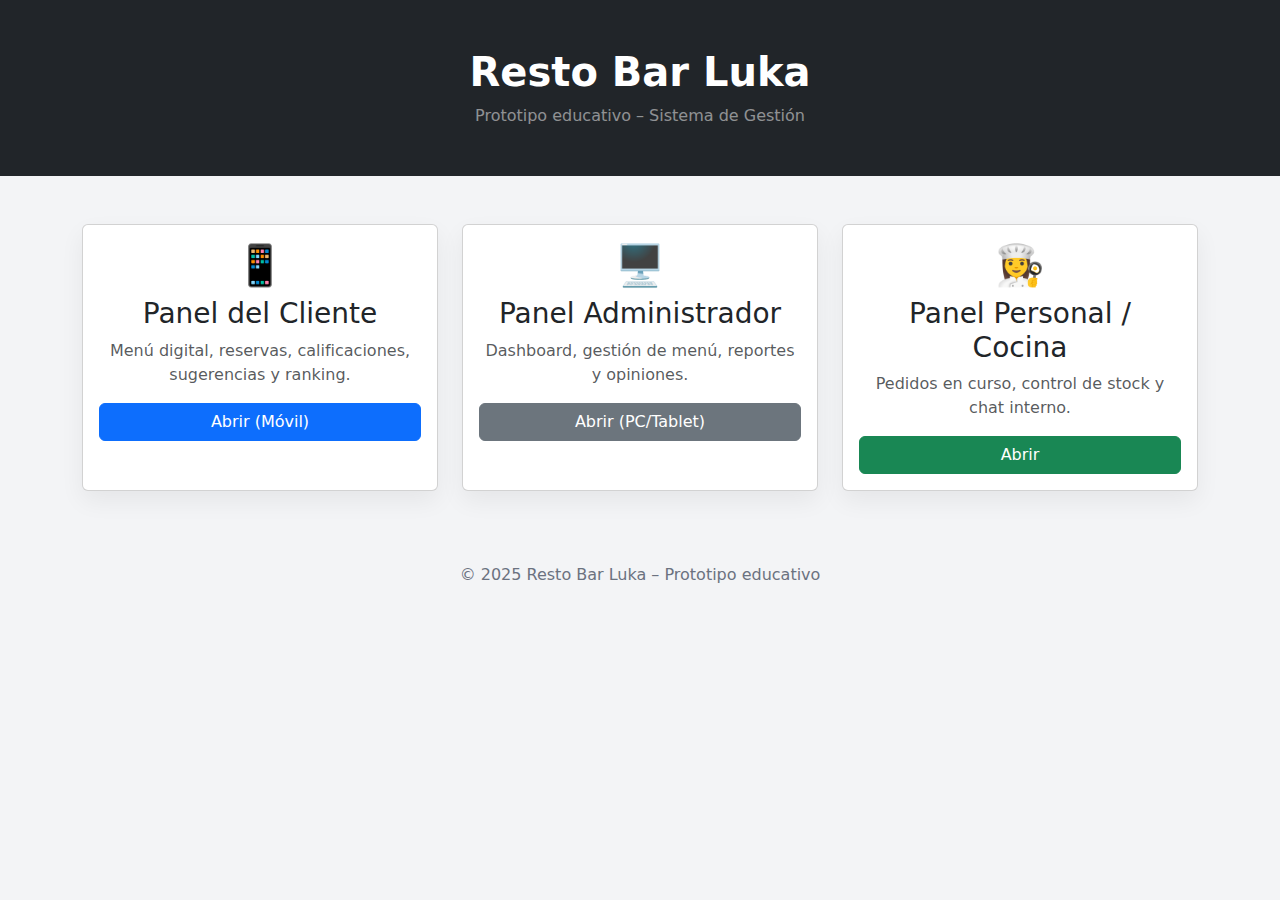
<file: index.html>
<!doctype html>
<html lang="es">
<head>
<meta charset="utf-8">
<meta name="viewport" content="width=device-width, initial-scale=1">
<title>Resto Bar Luka – Prototipo</title>
<link href="https://cdn.jsdelivr.net/npm/bootstrap@5.3.3/dist/css/bootstrap.min.css" rel="stylesheet">
<link href="./assets/css/styles.css" rel="stylesheet">
</head>
<body>
<header class="bg-dark text-white text-center py-5">
  <h1 class="fw-bold">Resto Bar Luka</h1>
  <p class="mb-0 text-white-50">Prototipo educativo – Sistema de Gestión</p>
</header>

<main class="container py-5">
  <div class="row g-4">
    <div class="col-md-4">
      <div class="card card-shadow h-100">
        <div class="card-body text-center">
          <div class="display-6">📱</div>
          <h3 class="mt-2">Panel del Cliente</h3>
          <p class="text-muted">Menú digital, reservas, calificaciones, sugerencias y ranking.</p>
          <a href="client.html" class="btn btn-primary w-100">Abrir (Móvil)</a>
        </div>
      </div>
    </div>
    <div class="col-md-4">
      <div class="card card-shadow h-100">
        <div class="card-body text-center">
          <div class="display-6">🖥️</div>
          <h3 class="mt-2">Panel Administrador</h3>
          <p class="text-muted">Dashboard, gestión de menú, reportes y opiniones.</p>
          <a href="admin.html" class="btn btn-purple w-100 btn btn-secondary">Abrir (PC/Tablet)</a>
        </div>
      </div>
    </div>
    <div class="col-md-4">
      <div class="card card-shadow h-100">
        <div class="card-body text-center">
          <div class="display-6">👩‍🍳</div>
          <h3 class="mt-2">Panel Personal / Cocina</h3>
          <p class="text-muted">Pedidos en curso, control de stock y chat interno.</p>
          <a href="staff.html" class="btn btn-success w-100">Abrir</a>
        </div>
      </div>
    </div>
  </div>
</main>

<footer class="text-center py-4">© 2025 Resto Bar Luka – Prototipo educativo</footer>
</body>
</html>
</file>
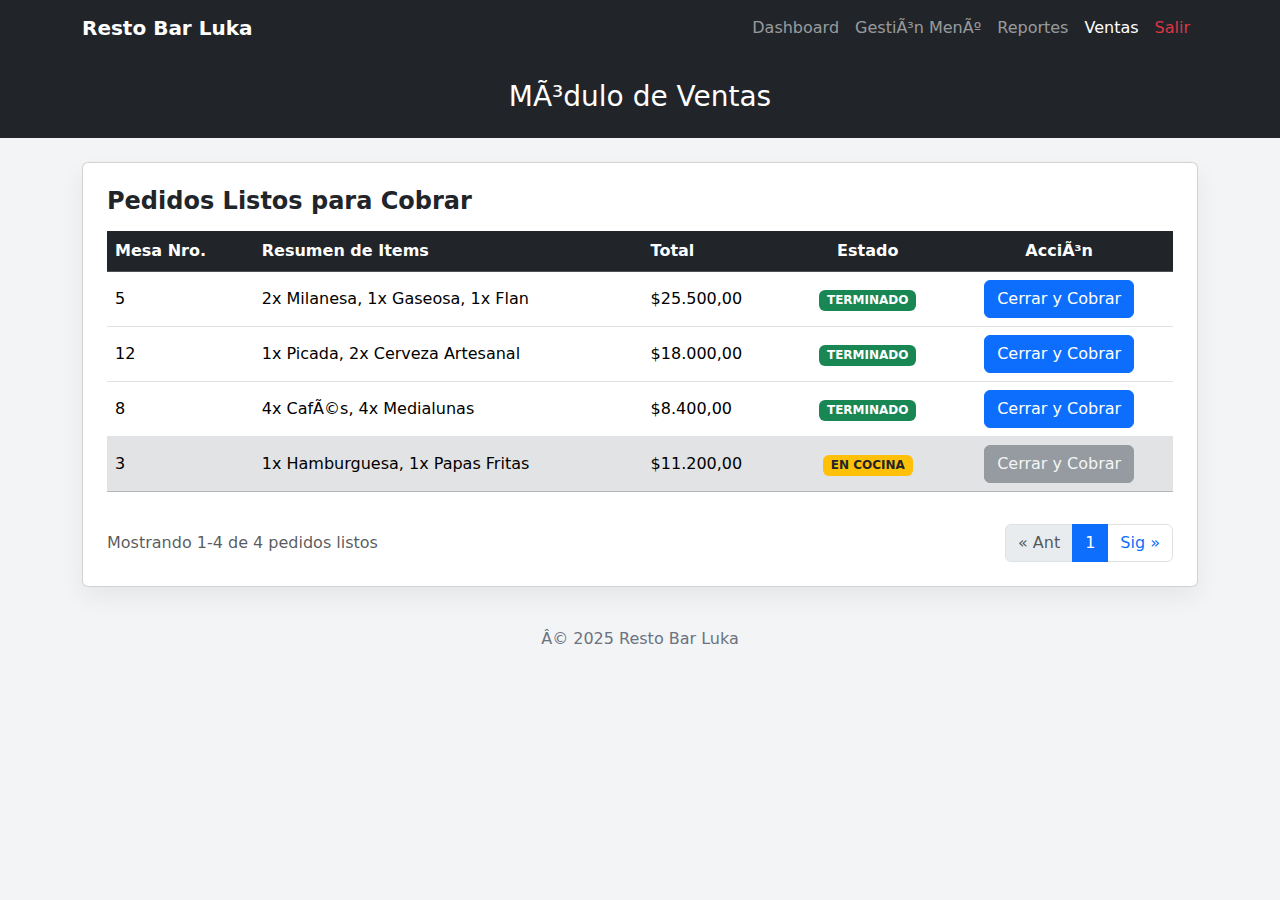
<file: admin-sales.html>
<!doctype html>
<html lang="es">
<head>
<meta charset="utf-t">
<meta name="viewport" content="width=device-width, initial-scale=1">
<title>Ventas – Resto Bar Luka</title>
<link href="https://cdn.jsdelivr.net/npm/bootstrap@5.3.3/dist/css/bootstrap.min.css" rel="stylesheet">
<link href="./assets/css/styles.css" rel="stylesheet">
</head>
<body>
<nav class="navbar navbar-dark bg-dark navbar-expand-lg">
  <div class="container">
    <a class="navbar-brand fw-bold" href="index.html">Resto Bar Luka</a>
    <button class="navbar-toggler" type="button" data-bs-toggle="collapse" data-bs-target="#nav">
      <span class="navbar-toggler-icon"></span>
    </button>
    <div class="collapse navbar-collapse" id="nav">
      <ul class="navbar-nav ms-auto">
        <li class="nav-item"><a class="nav-link" href="admin-dashboard.html">Dashboard</a></li>
        <li class="nav-item"><a class="nav-link" href="admin-menu.html">Gestión Menú</a></li>
        <li class="nav-item"><a class="nav-link" href="admin-reportes.html">Reportes</a></li>
        <li class="nav-item"><a class="nav-link active" href="admin-sales.html">Ventas</a></li>
        <li class="nav-item"><a class="nav-link text-danger" href="admin.html">Salir</a></li>
      </ul>
    </div>
  </div>
</nav>

<header class="bg-dark text-white text-center py-4">
  <h1 class="h3 mb-0">Módulo de Ventas</h1>
</header>

<main class="container py-4">
  <div class="card card-shadow p-4">
    <h2 class="h4 fw-semibold text-dark mb-3">Pedidos Listos para Cobrar</h2>
    <div class="table-responsive">
      <table class="table table-hover align-middle">
        <thead class="table-dark">
          <tr>
            <th>Mesa Nro.</th>
            <th>Resumen de Items</th>
            <th>Total</th>
            <th class="text-center">Estado</th>
            <th class="text-center">Acción</th>
          </tr>
        </thead>
        <tbody>
          <tr>
            <td class="fw-medium">5</td>
            <td>2x Milanesa, 1x Gaseosa, 1x Flan</td>
            <td class="fw-medium">$25.500,00</td>
            <td class="text-center">
              <span class="badge bg-success">TERMINADO</span>
            </td>
            <td class="text-center">
              <button onclick="mostrarModal(5, '$25.500,00')" class="btn btn-primary">
                Cerrar y Cobrar
              </button>
            </td>
          </tr>
          <tr>
            <td class="fw-medium">12</td>
            <td>1x Picada, 2x Cerveza Artesanal</td>
            <td class="fw-medium">$18.000,00</td>
            <td class="text-center">
              <span class="badge bg-success">TERMINADO</span>
            </td>
            <td class="text-center">
              <button onclick="mostrarModal(12, '$18.000,00')" class="btn btn-primary">
                Cerrar y Cobrar
              </button>
            </td>
          </tr>
          <tr>
            <td class="fw-medium">8</td>
            <td>4x Cafés, 4x Medialunas</td>
            <td class="fw-medium">$8.400,00</td>
            <td class="text-center">
              <span class="badge bg-success">TERMINADO</span>
            </td>
            <td class="text-center">
              <button onclick="mostrarModal(8, '$8.400,00')" class="btn btn-primary">
                Cerrar y Cobrar
              </button>
            </td>
          </tr>
          <tr class="table-secondary">
            <td class="fw-medium">3</td>
            <td>1x Hamburguesa, 1x Papas Fritas</td>
            <td class="fw-medium">$11.200,00</td>
            <td class="text-center">
              <span class="badge bg-warning text-dark">EN COCINA</span>
            </td>
            <td class="text-center">
              <button class="btn btn-secondary" disabled>
                Cerrar y Cobrar
              </button>
            </td>
          </tr>
        </tbody>
      </table>
    </div>
    <div class="d-flex justify-content-between align-items-center mt-3">
      <span class="text-muted">Mostrando 1-4 de 4 pedidos listos</span>
      <nav>
        <ul class="pagination mb-0">
          <li class="page-item disabled"><a class="page-link" href="#">&laquo; Ant</a></li>
          <li class="page-item active"><a class="page-link" href="#">1</a></li>
          <li class="page-item"><a class="page-link" href="#">Sig &raquo;</a></li>
        </ul>
      </nav>
    </div>
  </div>
</main>

<footer class="text-center py-3">© 2025 Resto Bar Luka</footer>

<!-- Sales Modals -->
<div class="modal fade" id="confirmationModal" tabindex="-1">
  <div class="modal-dialog modal-dialog-centered">
    <div class="modal-content">
      <div class="modal-header">
        <h5 class="modal-title" id="modalTitle">Confirmar Venta</h5>
        <button type="button" class="btn-close" data-bs-dismiss="modal"></button>
      </div>
      <div class="modal-body">
        <p>¿Desea generar el ticket de pago para la <strong id="modalMesa"></strong> por un total de <strong id="modalTotal"></strong>?</p>
        <p class="small text-muted">Esta acción registrará la venta y marcará la mesa como 'Pagada'.</p>
      </div>
      <div class="modal-footer">
        <button type="button" class="btn btn-secondary" data-bs-dismiss="modal">Cancelar</button>
        <button type="button" class="btn btn-success" onclick="confirmarVenta()">Confirmar Pago</button>
      </div>
    </div>
  </div>
</div>
<div class="modal fade" id="successModal" tabindex="-1">
  <div class="modal-dialog modal-dialog-centered">
    <div class="modal-content">
      <div class="modal-body text-center p-4">
        <div class="text-success mb-3">
          <svg xmlns="http://www.w3.org/2000/svg" width="64" height="64" fill="currentColor" class="bi bi-check-circle-fill mx-auto" viewBox="0 0 16 16">
            <path d="M16 8A8 8 0 1 1 0 8a8 8 0 0 1 16 0zm-3.97-3.03a.75.75 0 0 0-1.08.022L7.477 9.417 5.384 7.323a.75.75 0 0 0-1.06 1.06L6.97 11.03a.75.75 0 0 0 1.079-.02l3.992-4.99a.75.75 0 0 0-.01-1.05z"/>
          </svg>
        </div>
        <h4 class="h4">¡Venta Registrada!</h4>
        <p>El ticket de pago se ha generado exitosamente.</p>
        <button class="btn btn-primary w-100" data-bs-dismiss="modal">Entendido</button>
      </div>
    </div>
  </div>
</div>

<script src="https://cdn.jsdelivr.net/npm/bootstrap@5.3.3/dist/js/bootstrap.bundle.min.js"></script>
<script src="./assets/js/admin-sales.js"></script>
</body>
</html>
</file>
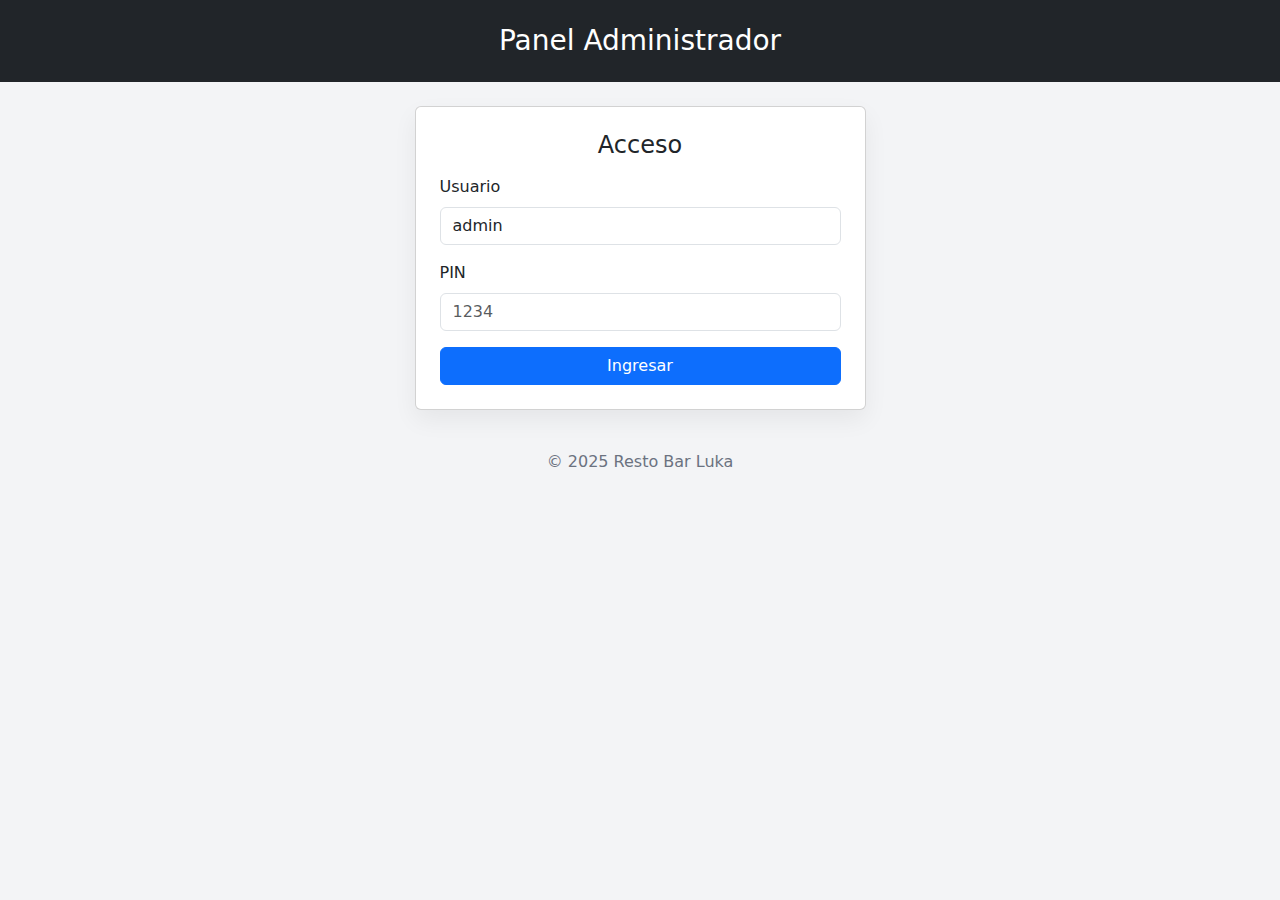
<file: admin.html>
<!doctype html>
<html lang="es">
<head>
<meta charset="utf-8">
<meta name="viewport" content="width=device-width, initial-scale=1">
<title>Administrador – Resto Bar Luka</title>
<link href="https://cdn.jsdelivr.net/npm/bootstrap@5.3.3/dist/css/bootstrap.min.css" rel="stylesheet">
<link href="./assets/css/styles.css" rel="stylesheet">
</head>
<body>
<header class="bg-dark text-white text-center py-4">
  <h1 class="h3 mb-0">Panel Administrador</h1>
</header>

<main class="container py-4">
  <!-- LOGIN -->
  <section id="a-login" class="section active">
    <div class="row justify-content-center">
      <div class="col-sm-10 col-md-6 col-lg-5">
        <div class="card card-shadow p-4">
          <h2 class="h4 text-center mb-3">Acceso</h2>
          <div class="mb-3">
            <label class="form-label">Usuario</label>
            <input id="a-user" class="form-control" value="admin"/>
          </div>
          <div class="mb-3">
            <label class="form-label">PIN</label>
            <input id="a-pin" type="password" class="form-control" placeholder="1234"/>
          </div>
          <button class="btn btn-primary w-100" onclick="login()">Ingresar</button>
          <div id="a-err" class="text-danger small mt-2 d-none">PIN incorrecto.</div>
        </div>
      </div>
    </div>
  </section>


  <!-- DASHBOARD -->
  <section id="a-dash" class="section">
    <div class="d-flex justify-content-between align-items-center mb-3">
      <h2 class="h4 mb-0">Dashboard</h2>
      <div class="btn-group">
        <button class="btn btn-outline-secondary" onclick="showA('a-dash')">Dashboard</button>
        <button class="btn btn-outline-secondary" onclick="showA('a-menu')">Gestión Menú</button>
        <button class="btn btn-outline-secondary" onclick="showA('a-reports')">Reportes</button>
        <button class="btn btn-outline-secondary" onclick="showA('a-sales')">Ventas</button>
        <button class="btn btn-outline-danger" onclick="logout()">Salir</button>
      </div>
    </div>
    <div class="row g-3">
      <div class="col-md-3"><div class="card p-3 kpi ok"><div class="text-muted">Ventas del día</div><div class="fs-3 fw-bold">$ 235.800</div><div class="text-success small">+5.2% vs ayer</div></div></div>
      <div class="col-md-3"><div class="card p-3 kpi"><div class="text-muted">Reservas hoy</div><div class="fs-3 fw-bold" id="kpi-res"></div><div class="small">2 pendientes</div></div></div>
      <div class="col-md-3"><div class="card p-3 kpi"><div class="text-muted">Calificación (30d)</div><div class="fs-3 fw-bold"><span id="kpi-avg"></span> ★</div><div class="small">Basado en <span id="kpi-ops"></span> opiniones</div></div></div>
      <div class="col-md-3"><div class="card p-3 kpi"><div class="text-muted">Pedidos activos</div><div class="fs-3 fw-bold" id="kpi-orders"></div><div class="small">3 en preparación</div></div></div>
    </div>

    <div class="row g-3 mt-2">
      <div class="col-lg-6">
        <div class="card card-shadow p-3">
          <h5>Ventas (ejemplo)</h5>
          <div class="progress my-2" style="height: 10px;"><div class="progress-bar" style="width:60%"></div></div>
          <div class="progress my-2" style="height: 10px;"><div class="progress-bar bg-success" style="width:75%"></div></div>
          <div class="progress my-2" style="height: 10px;"><div class="progress-bar bg-info" style="width:50%"></div></div>
        </div>
      </div>
      <div class="col-lg-6">
        <div class="card card-shadow p-3">
          <h5>Platos más pedidos</h5>
          <div class="my-2">Lomo Saltado <div class="progress"><div class="progress-bar bg-primary" style="width:35%"></div></div></div>
          <div class="my-2">Milanesa Napo. <div class="progress"><div class="progress-bar bg-secondary" style="width:25%"></div></div></div>
          <div class="my-2">Empanadas <div class="progress"><div class="progress-bar bg-warning" style="width:20%"></div></div></div>
        </div>
      </div>
    </div>
  </section>

  <!-- MENU MGMT -->
  <section id="a-menu" class="section">
    <div class="d-flex justify-content-between align-items-center mb-2">
      <h2 class="h4 mb-0">Gestión del Menú</h2>
      <button class="btn btn-primary" data-bs-toggle="modal" data-bs-target="#m-add">Agregar Plato</button>
    </div>
    <div class="table-responsive">
      <table class="table table-hover align-middle">
        <thead><tr><th>Plato</th><th>Categoría</th><th>Precio</th><th>Acciones</th></tr></thead>
        <tbody id="a-menu-body"></tbody>
      </table>
    </div>
  </section>

  <!-- REPORTS -->
  <section id="a-reports" class="section">
    <div class="d-flex justify-content-between align-items-center mb-2">
      <h2 class="h4 mb-0">Reportes y Comentarios</h2>
      <button class="btn btn-outline-secondary" onclick="downloadJSON()">Exportar JSON</button>
    </div>
    <div class="row g-3">
      <div class="col-lg-8">
        <div class="card card-shadow p-3 min-h-70vh">
          <h5>Satisfacción (últimos 30 días)</h5>
          <div class="my-2">5★ <div class="progress"><div class="progress-bar bg-success" style="width:41%"></div></div></div>
          <div class="my-2">4★ <div class="progress"><div class="progress-bar bg-success" style="width:38%"></div></div></div>
          <div class="my-2">3★ <div class="progress"><div class="progress-bar bg-warning" style="width:15%"></div></div></div>
          <div class="my-2">2★ <div class="progress"><div class="progress-bar bg-warning" style="width:4%"></div></div></div>
          <div class="my-2">1★ <div class="progress"><div class="progress-bar bg-danger" style="width:2%"></div></div></div>
        </div>
      </div>
      <div class="col-lg-4">
        <div class="card card-shadow p-3 min-h-70vh">
          <h5>Últimos comentarios</h5>
          <div id="a-comments" class="vstack gap-2"></div>
        </div>
      </div>
    </div>
  </section>
</main>

<footer class="text-center py-3">© 2025 Resto Bar Luka</footer>

<!-- Sales Modals -->
<div class="modal fade" id="confirmationModal" tabindex="-1">
  <div class="modal-dialog modal-dialog-centered">
    <div class="modal-content">
      <div class="modal-header">
        <h5 class="modal-title" id="modalTitle">Confirmar Venta</h5>
        <button type="button" class="btn-close" onclick="cerrarModal()"></button>
      </div>
      <div class="modal-body">
        <p>¿Desea generar el ticket de pago para la <strong id="modalMesa"></strong> por un total de <strong id="modalTotal"></strong>?</p>
        <p class="small text-muted">Esta acción registrará la venta y marcará la mesa como 'Pagada'.</p>
      </div>
      <div class="modal-footer">
        <button type="button" class="btn btn-secondary" onclick="cerrarModal()">Cancelar</button>
        <button type="button" class="btn btn-success" onclick="confirmarVenta()">Confirmar Pago</button>
      </div>
    </div>
  </div>
</div>
<div class="modal fade" id="successModal" tabindex="-1">
  <div class="modal-dialog modal-dialog-centered">
    <div class="modal-content">
      <div class="modal-body text-center p-4">
        <div class="text-success mb-3">
          <svg xmlns="http://www.w3.org/2000/svg" width="64" height="64" fill="currentColor" class="bi bi-check-circle-fill mx-auto" viewBox="0 0 16 16">
            <path d="M16 8A8 8 0 1 1 0 8a8 8 0 0 1 16 0zm-3.97-3.03a.75.75 0 0 0-1.08.022L7.477 9.417 5.384 7.323a.75.75 0 0 0-1.06 1.06L6.97 11.03a.75.75 0 0 0 1.079-.02l3.992-4.99a.75.75 0 0 0-.01-1.05z"/>
          </svg>
        </div>
        <h4 class="h4">¡Venta Registrada!</h4>
        <p>El ticket de pago se ha generado exitosamente.</p>
        <button class="btn btn-primary w-100" onclick="cerrarSuccessModal()">Entendido</button>
      </div>
    </div>
  </div>
</div>

<!-- Add Modal -->
<div class="modal fade" id="m-add" tabindex="-1">
  <div class="modal-dialog">
    <div class="modal-content">
      <div class="modal-header"><h5 class="modal-title">Nuevo plato</h5><button class="btn-close" data-bs-dismiss="modal"></button></div>
      <div class="modal-body vstack gap-2">
        <div><label class="form-label">Categoría</label><select id="add-cat" class="form-select"></select></div>
        <div><label class="form-label">Nombre</label><input id="add-name" class="form-control"/></div>
        <div><label class="form-label">Precio</label><input id="add-price" type="number" class="form-control"/></div>
        <div><label class="form-label">URL Imagen (opcional)</label><input id="add-img" class="form-control"/></div>
      </div>
      <div class="modal-footer"><button class="btn btn-secondary" data-bs-dismiss="modal">Cancelar</button><button class="btn btn-primary" onclick="addItem()">Guardar</button></div>
    </div>
  </div>
</div>

<script src="https://cdn.jsdelivr.net/npm/bootstrap@5.3.3/dist/js/bootstrap.bundle.min.js"></script>
<script src="./assets/js/data.js"></script>
<script src="./assets/js/admin.js"></script>
</body>
</html>
</file>
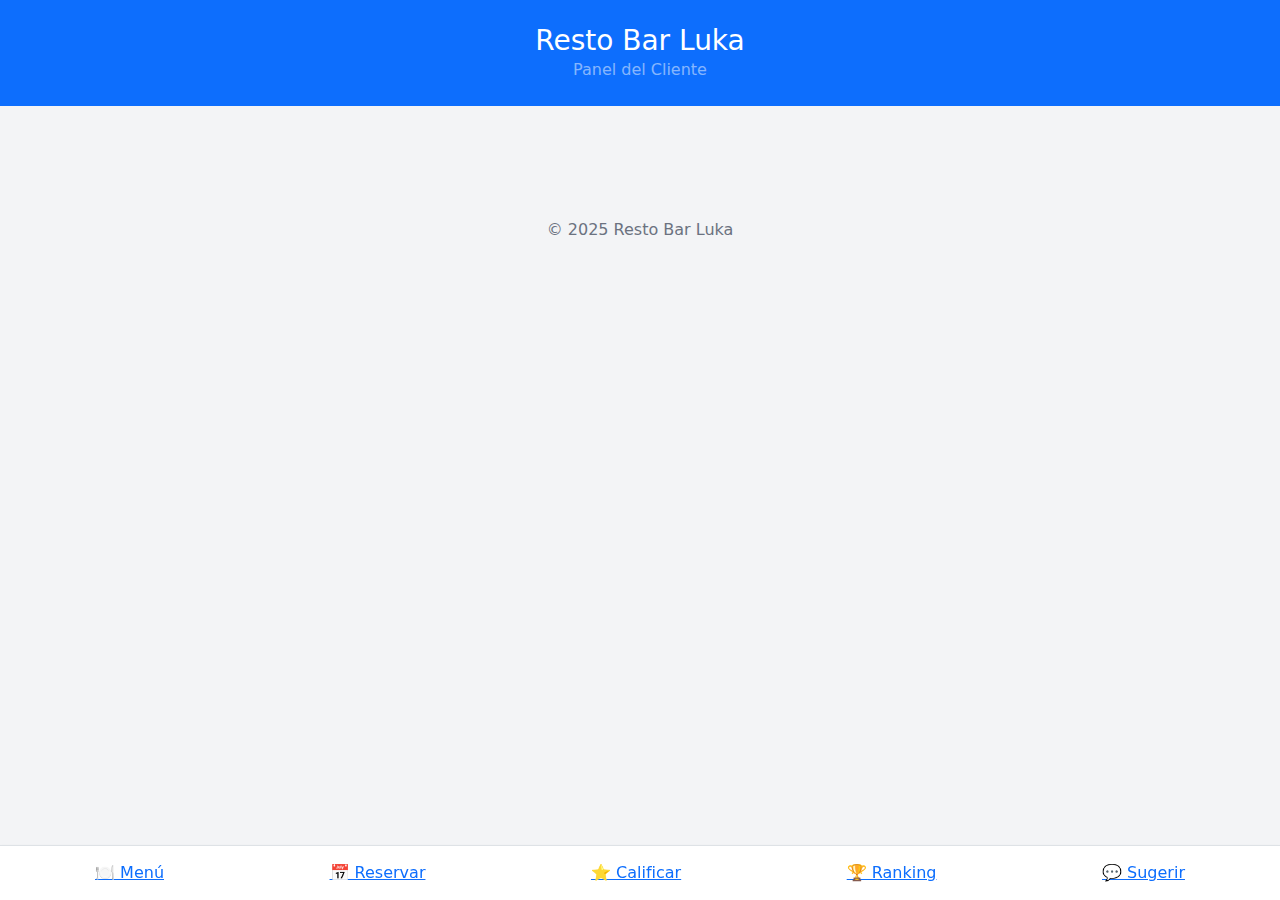
<file: client.html>
<!doctype html>
<html lang="es">
<head>
<meta charset="utf-8">
<meta name="viewport" content="width=device-width, initial-scale=1">
<title>Cliente – Resto Bar Luka</title>
<link href="https://cdn.jsdelivr.net/npm/bootstrap@5.3.3/dist/css/bootstrap.min.css" rel="stylesheet">
<link href="./assets/css/styles.css" rel="stylesheet">
</head>
<body>
<header class="bg-primary text-white text-center py-4">
  <h1 class="h3 mb-0">Resto Bar Luka</h1>
  <p class="mb-0 text-white-50">Panel del Cliente</p>
</header>

<main class="container pb-5 mb-5">
  <!-- SECCIONES -->
  <section id="c-welcome" class="section active py-4 text-center">
    <div class="display-4">🔳</div>
    <h2>¡QR escaneado!</h2>
    <p class="text-muted">Mesa 12 – Acceso concedido.</p>
    <button class="btn btn-primary" onclick="showC('menu')">Ver Menú</button>
  </section>

  <section id="c-menu" class="section py-4">
    <h2 class="h4 mb-3">Nuestro Menú</h2>
    <ul id="c-tabs" class="nav nav-pills mb-3"></ul>
    <div id="c-items" class="vstack gap-3"></div>
  </section>

  <section id="c-rating" class="section py-4">
    <h2 class="h4">Califica tu experiencia</h2>
    <p class="text-muted">Promedio actual: <span id="avg"></span> ★</p>
    <div class="mb-3">
      <label class="form-label">Tu calificación</label><br/>
      <span class="h3 cursor-pointer" onclick="setStars(1)">★</span>
      <span class="h3 cursor-pointer" onclick="setStars(2)">★</span>
      <span class="h3 cursor-pointer" onclick="setStars(3)">★</span>
      <span class="h3 cursor-pointer" onclick="setStars(4)">★</span>
      <span class="h3 cursor-pointer" onclick="setStars(5)">★</span>
      <input type="hidden" id="c-stars" value="0"/>
    </div>
    <div class="mb-3">
      <label class="form-label">Comentario (opcional)</label>
      <textarea id="c-comment" class="form-control" rows="3" placeholder="Contanos tu experiencia..."></textarea>
    </div>
    <button class="btn btn-primary" onclick="sendRating()">Enviar</button>
  </section>

  <section id="c-suggest" class="section py-4">
    <h2 class="h4">Sugerencias y Quejas</h2>
    <div class="row g-3">
      <div class="col-md-4">
        <label class="form-label">Tipo</label>
        <select id="s-type" class="form-select">
          <option value="sugerencia">Sugerencia</option>
          <option value="queja">Queja</option>
          <option value="felicitacion">Felicitación</option>
        </select>
      </div>
      <div class="col-12">
        <label class="form-label">Mensaje</label>
        <textarea id="s-msg" class="form-control" rows="4" required placeholder="Escribí tu mensaje..."></textarea>
      </div>
      <div class="col-12">
        <button class="btn btn-primary" onclick="sendSuggestion()">Enviar</button>
      </div>
    </div>
  </section>

  <section id="c-reserve" class="section py-4">
    <h2 class="h4">Hacer una reserva</h2>
    <div class="row g-3">
      <div class="col-md-6">
        <label class="form-label">Nombre</label>
        <input id="r-name" class="form-control" required placeholder="Tu nombre"/>
      </div>
      <div class="col-md-3">
        <label class="form-label">Fecha</label>
        <input type="date" id="r-date" class="form-control" required/>
      </div>
      <div class="col-md-3">
        <label class="form-label">Hora</label>
        <input type="time" id="r-time" class="form-control" required/>
      </div>
      <div class="col-md-3">
        <label class="form-label">Personas</label>
        <input type="number" id="r-people" class="form-control" min="1" value="2"/>
      </div>
      <div class="col-12">
        <button class="btn btn-success" onclick="sendReservation()">Confirmar</button>
      </div>
    </div>
  </section>

  <section id="c-ranking" class="section py-4">
    <h2 class="h4">Ranking general</h2>
    <div class="card card-shadow p-3 mb-3">
      <div>Promedio: <strong id="avg2"></strong> ★</div>
      <div>Total opiniones: <strong id="count-op"></strong></div>
    </div>
    <div id="c-opinions" class="vstack gap-3"></div>
  </section>
</main>

<!-- bottom nav -->
<nav class="sticky-bottom-nav bg-white border-top shadow-sm">
  <div class="container py-2 d-flex justify-content-between">
    <button class="btn btn-link" onclick="showC('menu')">🍽️ Menú</button>
    <button class="btn btn-link" onclick="showC('c-reserve')">📅 Reservar</button>
    <button class="btn btn-link" onclick="showC('rating')">⭐ Calificar</button>
    <button class="btn btn-link" onclick="showC('ranking')">🏆 Ranking</button>
    <button class="btn btn-link" onclick="showC('suggest')">💬 Sugerir</button>
  </div>
</nav>

<footer class="text-center py-3">© 2025 Resto Bar Luka</footer>

<script src="./assets/js/data.js"></script>
<script src="./assets/js/client.js"></script>
</body>
</html>
</file>
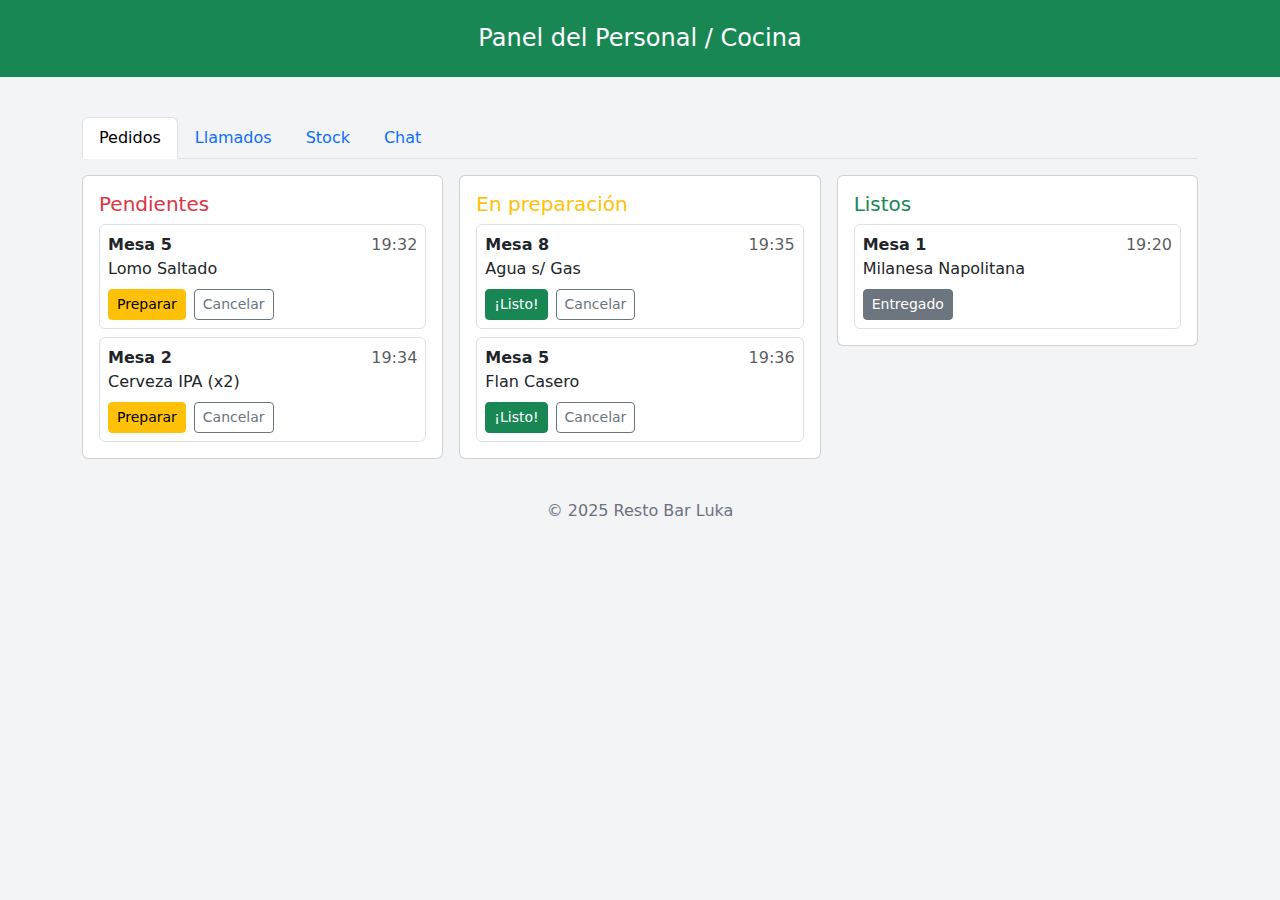
<file: staff.html>
<!doctype html>
<html lang="es">
<head>
<meta charset="utf-8">
<meta name="viewport" content="width=device-width, initial-scale=1">
<title>Personal – Resto Bar Luka</title>
<link href="https://cdn.jsdelivr.net/npm/bootstrap@5.3.3/dist/css/bootstrap.min.css" rel="stylesheet">
<link href="./assets/css/styles.css" rel="stylesheet">
</head>
<body>
<header class="bg-success text-white text-center py-4">
  <h1 class="h4 mb-0">Panel del Personal / Cocina</h1>
</header>

<main class="container py-4">
  <div id="s-notifications" class="d-flex flex-column gap-2 mb-3"></div>

  <ul class="nav nav-tabs mb-3">
    <li class="nav-item"><button class="nav-link active" data-bs-toggle="tab" data-bs-target="#s-orders">Pedidos</button></li>
    <li class="nav-item"><button class="nav-link" data-bs-toggle="tab" data-bs-target="#s-calls">Llamados</button></li>
    <li class="nav-item"><button class="nav-link" data-bs-toggle="tab" data-bs-target="#s-stock">Stock</button></li>
    <li class="nav-item"><button class="nav-link" data-bs-toggle="tab" data-bs-target="#s-chat">Chat</button></li>
  </ul>

  <div class="tab-content">
    <div id="s-orders" class="tab-pane fade show active">
      <div class="row g-3">
        <div class="col-md-4">
          <div class="card p-3">
            <h5 class="text-danger">Pendientes</h5>
            <div id="col-pending" class="vstack gap-2"></div>
          </div>
        </div>
        <div class="col-md-4">
          <div class="card p-3">
            <h5 class="text-warning">En preparación</h5>
            <div id="col-preparing" class="vstack gap-2"></div>
          </div>
        </div>
        <div class="col-md-4">
          <div class="card p-3">
            <h5 class="text-success">Listos</h5>
            <div id="col-ready" class="vstack gap-2"></div>
          </div>
        </div>
      </div>
    </div>

    <div id="s-calls" class="tab-pane fade">
      <div class="card p-3">
        <h5>Llamados de Clientes</h5>
        <div id="s-calls-body" class="vstack gap-2"></div>
      </div>
    </div>

    <div id="s-stock" class="tab-pane fade">
      <div class="card p-3">
        <h5>Control de Stock</h5>
        <div class="table-responsive">
          <table class="table align-middle">
            <thead><tr><th>Insumo</th><th>Cantidad</th><th>Mínimo</th><th>Estado</th></tr></thead>
            <tbody id="stock-body"></tbody>
          </table>
        </div>
      </div>
    </div>

    <div id="s-chat" class="tab-pane fade">
      <div class="card p-3 d-flex" style="min-height:60vh;">
        <div id="chat-area" class="flex-grow-1 overflow-auto mb-3"></div>
        <div class="input-group">
          <input id="chat-input" class="form-control" placeholder="Escribe un mensaje..." />
          <button class="btn btn-success" onclick="sendChat()">Enviar</button>
        </div>
      </div>
    </div>
  </div>
</main>

<footer class="text-center py-3">© 2025 Resto Bar Luka</footer>

<script src="https://cdn.jsdelivr.net/npm/bootstrap@5.3.3/dist/js/bootstrap.bundle.min.js"></script>
<script src="./assets/js/data.js"></script>
<script src="./assets/js/staff.js"></script>
</body>
</html>
</file>
<file: assets/css/styles.css>
:root{
  --brand:#6d28d9;        /* purple-700 */
  --brand-2:#2563eb;      /* blue-600 */
  --ok:#059669;           /* emerald-600 */
  --warn:#d97706;         /* amber-600 */
  --danger:#dc2626;       /* red-600 */
}
body{ background:#f3f4f6; } /* gray-100 */
.card-shadow{ box-shadow:0 10px 25px rgba(0,0,0,.06); }
.nav-pills .nav-link.active{ background:var(--brand);}
.badge-soft{ background:#eef2ff; color:#4338ca; } /* indigo */
.table thead th{ white-space:nowrap; }
.kpi{ border-left:5px solid var(--brand); }
.kpi.ok{ border-left-color: var(--ok); }
.kpi.warn{ border-left-color: var(--warn); }
.kpi.danger{ border-left-color: var(--danger); }
.progress{ background:#e5e7eb; } /* gray-200 */
footer{ color:#6b7280; } /* gray-500 */
.sticky-bottom-nav{ position:fixed; bottom:0; left:0; right:0; z-index:1030; }
.section{ display:none; }
.section.active{ display:block; }
.menu-img{ width:92px; height:92px; object-fit:cover; border-radius:.5rem; }
.chat-bubble{ border-radius:1rem; padding:.5rem .75rem; display:inline-block; }
.chat-left{ background:#e5e7eb; color:#111827; } /* gray-200 / 900 */
.chat-right{ background:#2563eb; color:#fff; }   /* blue-600 */
.min-h-70vh{ min-height:70vh; }
.cursor-pointer{ cursor:pointer; }
</file>
